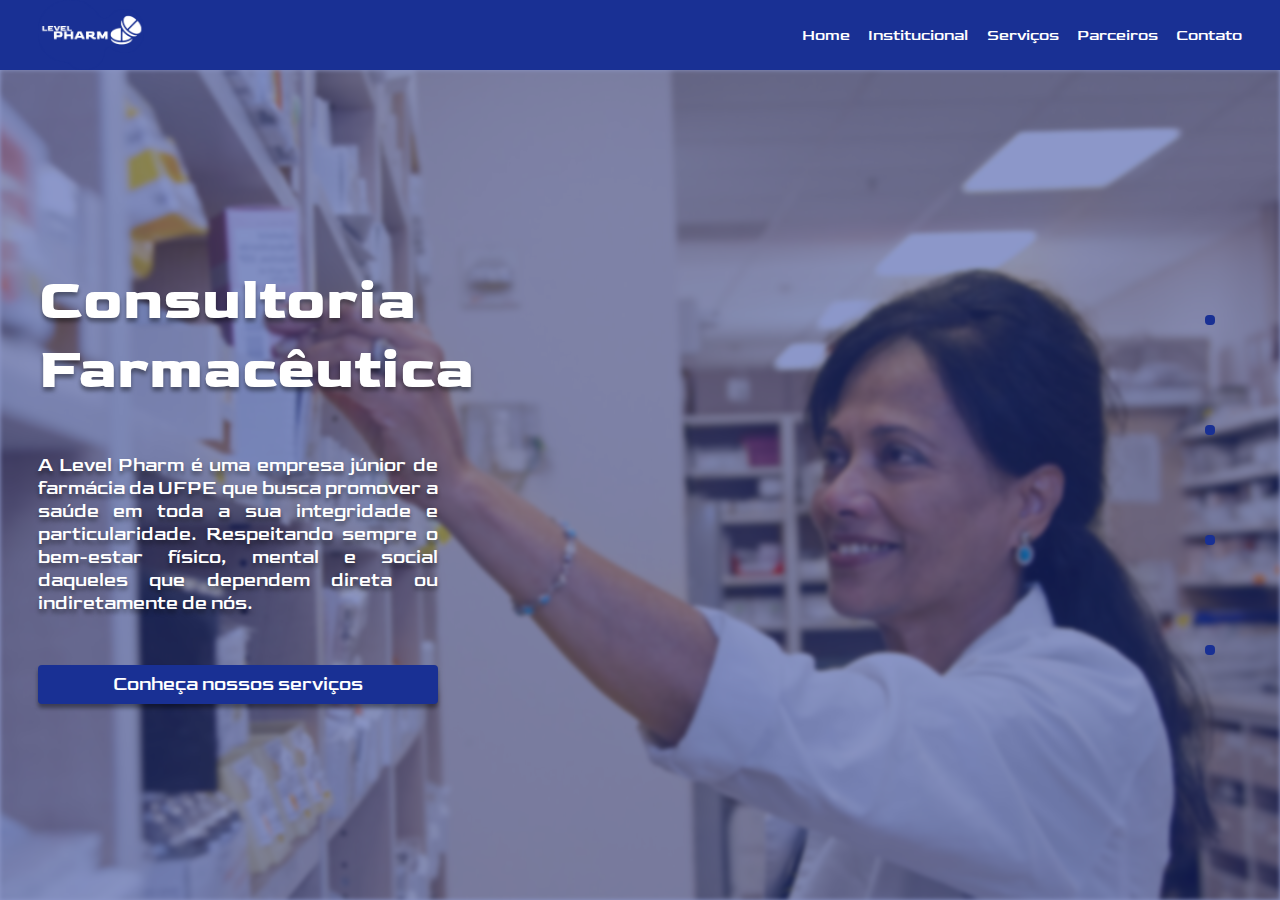
<file: index.html>
<!DOCTYPE html>
<html lang="pt-br">
<head>
  <meta charset="UTF-8">
  <meta name="viewport" content="width=device-width, initial-scale=1.0">
  <title>Level Pharm</title>
  <link rel="shortcut icon" type="image/png" href="./assets/level-pharm.png"/>
  <meta name="theme-color" content="#193094">
  <link rel="stylesheet" href="./css/styles.css">
  <link rel="stylesheet" href="./css/home.css">
  <link rel="stylesheet" href="https://use.fontawesome.com/releases/v5.15.1/css/all.css" integrity="sha384-vp86vTRFVJgpjF9jiIGPEEqYqlDwgyBgEF109VFjmqGmIY/Y4HV4d3Gp2irVfcrp" crossorigin="anonymous">
</head>
<body>

  <header class="header">
    <nav class="header-nav">
      <a href="./index.html"><img class="logo" src="./assets/level-pharm.png" alt="Logo da Level Pharm"></a>
      <details class="nav-details">
        <summary><i class="fas fa-bars"></i></summary>
        <div class="menu-pages">
          <a href="./index.html">Home</a>
          <a href="./institucional.html">Institucional</a>
          <a href="./servicos.html">Serviços</a>
          <a href="./parceiros.html">Parceiros</a>
          <a href="./contato.html">Contato</a>
        </div>
      </details>
      <div class="nav-pages">
        <a href="./index.html">Home</a>
        <a href="./institucional.html">Institucional</a>
        <a href="./servicos.html">Serviços</a>
        <a href="./parceiros.html">Parceiros</a>
        <a href="./contato.html">Contato</a>
      </div>
    </nav>
  </header>
  <div class="fill-header-space"></div>

  <section class="main">
    <div class="bg"></div>
    <div class="bg-overlay"></div>
    <div class="content">
      <div class="content-main">
        <h1>Consultoria Farmacêutica</h1>
        <p>A Level Pharm é uma empresa júnior de farmácia da UFPE que busca promover a saúde em toda a sua integridade e particularidade. Respeitando sempre o bem-estar físico, mental e social daqueles que dependem direta ou indiretamente de nós.</p>
        <a class="button" href="./servicos.html">Conheça nossos serviços</a>
      </div>
      <div class="content-social">
        <i class="fab fa-facebook-square"></i>
        <i class="fab fa-instagram"></i>
        <i class="fab fa-linkedin"></i>
        <i class="fab fa-medium-m"></i>
      </div>
    </div>
  </section>
</body>
</html>
</file>
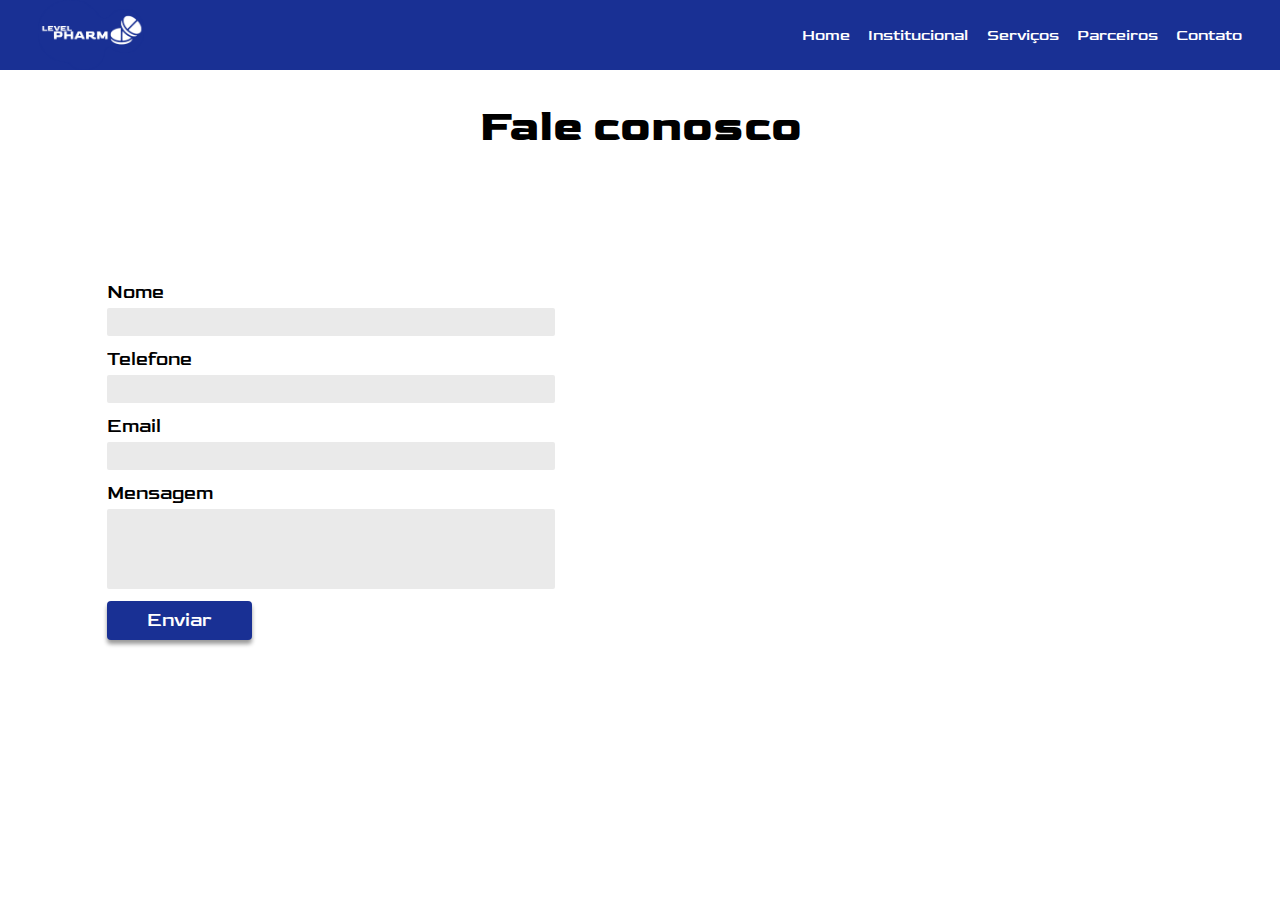
<file: contato.html>
<!DOCTYPE html>
<html lang="pt-br">
<head>
  <meta charset="UTF-8">
  <meta name="viewport" content="width=device-width, initial-scale=1.0">
  <title>Level Pharma</title>
  <link rel="shortcut icon" type="image/png" href="./assets/level-pharm.png"/>
  <meta name="theme-color" content="#193094">
  <link rel="stylesheet" href="./css/styles.css">
  <link rel="stylesheet" href="./css/contato.css">
  <link rel="stylesheet" href="https://use.fontawesome.com/releases/v5.15.1/css/all.css" integrity="sha384-vp86vTRFVJgpjF9jiIGPEEqYqlDwgyBgEF109VFjmqGmIY/Y4HV4d3Gp2irVfcrp" crossorigin="anonymous">
</head>
<body>

  <header class="header">
    <nav class="header-nav">
      <a href="./index.html"><img class="logo" src="./assets/level-pharm.png" alt="Logo da Level Pharm"></a>
      <details class="nav-details">
        <summary><i class="fas fa-bars"></i></summary>
        <div class="menu-pages">
          <a href="./index.html">Home</a>
          <a href="./institucional.html">Institucional</a>
          <a href="./servicos.html">Serviços</a>
          <a href="./parceiros.html">Parceiros</a>
          <a href="./contato.html">Contato</a>
        </div>
      </details>
      <div class="nav-pages">
        <a href="./index.html">Home</a>
        <a href="./institucional.html">Institucional</a>
        <a href="./servicos.html">Serviços</a>
        <a href="./parceiros.html">Parceiros</a>
        <a href="./contato.html">Contato</a>
      </div>
    </nav>
  </header>
  <div class="fill-header-space"></div>

  <div class="container">
    <h2>Fale conosco</h2>
    <form class="form" action="">
      <label for="nome">
        Nome
        <input type="text" name="nome" id="nome">
      </label>
      
      <label for="telefone">
        Telefone
        <input type="text" name="telefone" id="telefone">
      </label>

      <label for="email">
        Email
        <input type="text" name="email" id="email">
      </label>

      <label for="mensagem">
        Mensagem
        <textarea name="mensagem" id="mensagem" cols="30" rows="5"></textarea>
      </label>

      <button class="button submit" type="submit">Enviar</button>
    </form>

    <div class="map-and-media-holder">
      <iframe class="map" src="https://www.google.com/maps/embed?pb=!1m14!1m8!1m3!1d15802.130107954317!2d-34.949001!3d-8.047034000000002!3m2!1i1024!2i768!4f13.1!3m3!1m2!1s0x0%3A0xf1b4cb6c355b7814!2sDCFar%20-%20Departamento%20de%20Ci%C3%AAncias%20Farmac%C3%AAuticas%20-%20UFPE!5e0!3m2!1spt-BR!2sbr!4v1607554014182!5m2!1spt-BR!2sbr" frameborder="0" style="border:0;" allowfullscreen="" aria-hidden="false" tabindex="0"></iframe>
      <div class="social-media">
        <i class="fab fa-facebook-square"></i>
        <i class="fab fa-instagram"></i>
        <i class="fas fa-phone-alt"></i>
        <i class="fas fa-envelope"></i>
      </div>
    </div>
  </div>
  
</body>
</html>
</file>
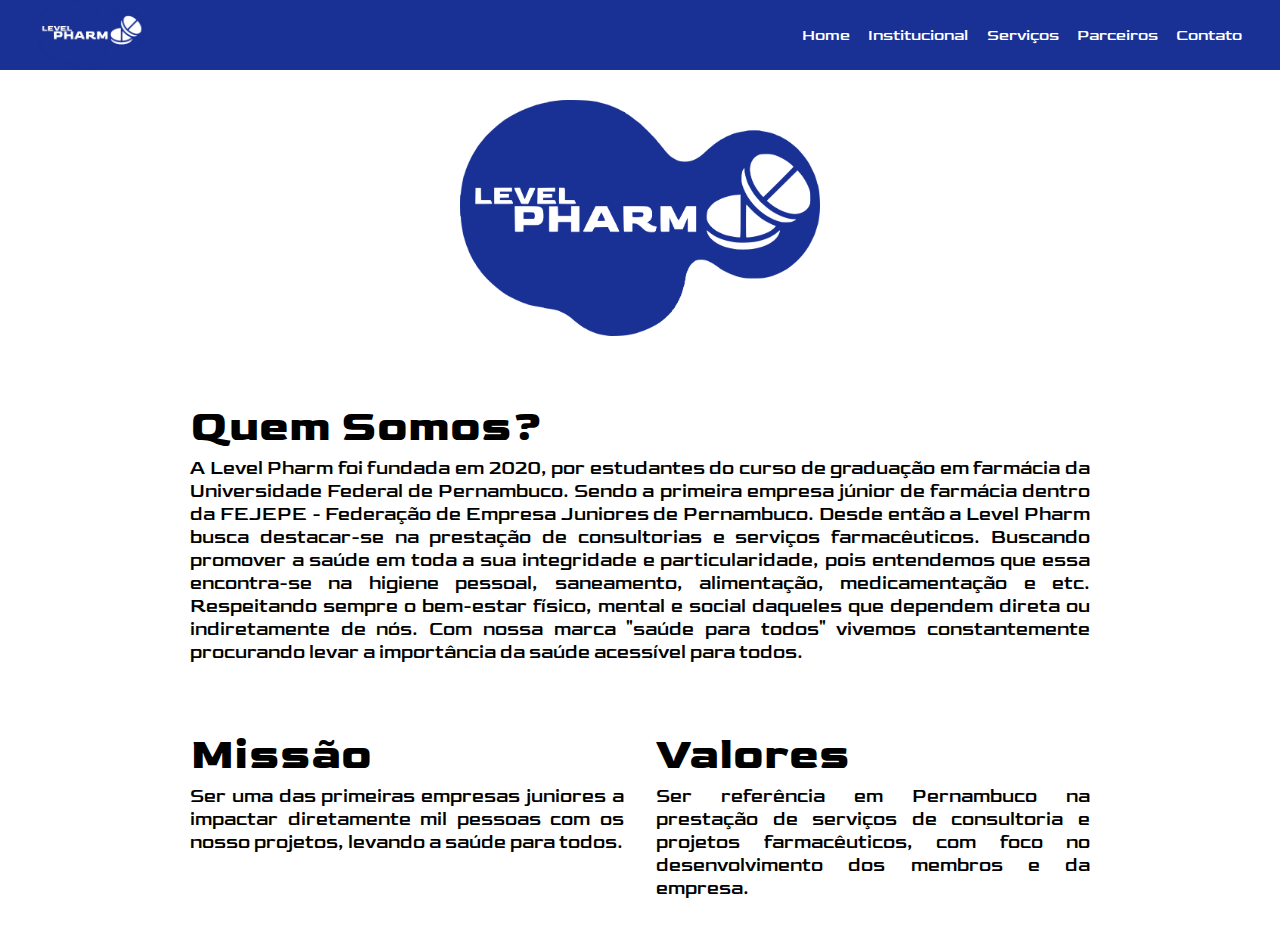
<file: institucional.html>
<!DOCTYPE html>
<html lang="pt-br">
<head>
  <meta charset="UTF-8">
  <meta name="viewport" content="width=device-width, initial-scale=1.0">
  <title>Level Pharm</title>
  <link rel="shortcut icon" type="image/png" href="./assets/level-pharm.png"/>
  <meta name="theme-color" content="#193094">
  <link rel="stylesheet" href="./css/styles.css">
  <link rel="stylesheet" href="./css/institucional.css">
  <link rel="stylesheet" href="https://use.fontawesome.com/releases/v5.15.1/css/all.css" integrity="sha384-vp86vTRFVJgpjF9jiIGPEEqYqlDwgyBgEF109VFjmqGmIY/Y4HV4d3Gp2irVfcrp" crossorigin="anonymous">
</head>
<body>

  <header class="header">
    <nav class="header-nav">
      <a href="./index.html"><img class="logo" src="./assets/level-pharm.png" alt="Logo da Level Pharm"></a>
      <details class="nav-details">
        <summary><i class="fas fa-bars"></i></summary>
        <div class="menu-pages">
          <a href="./index.html">Home</a>
          <a href="./institucional.html">Institucional</a>
          <a href="./servicos.html">Serviços</a>
          <a href="./parceiros.html">Parceiros</a>
          <a href="./contato.html">Contato</a>
        </div>
      </details>
      <div class="nav-pages">
        <a href="./index.html">Home</a>
        <a href="./institucional.html">Institucional</a>
        <a href="./servicos.html">Serviços</a>
        <a href="./parceiros.html">Parceiros</a>
        <a href="./contato.html">Contato</a>
      </div>
    </nav>
  </header>
  <div class="fill-header-space"></div>

  <div class="container">
    <img class="display-logo" src="./assets/level-pharm.png" alt="Logo da Level Pharm">

    <section class="quem-somos">
      <h2>Quem Somos?</h2>
      <p>A Level Pharm foi fundada em 2020, por estudantes do curso de graduação em farmácia da Universidade Federal de Pernambuco. Sendo a primeira empresa júnior de farmácia dentro da FEJEPE - Federação de Empresa Juniores de Pernambuco.

        Desde então a Level Pharm busca destacar-se na prestação de consultorias e serviços farmacêuticos. Buscando promover a saúde em toda a sua integridade e particularidade, pois entendemos que essa encontra-se na higiene pessoal, saneamento, alimentação, medicamentação e etc. Respeitando sempre o bem-estar físico, mental e social daqueles que dependem direta ou indiretamente de nós.
        
        Com nossa marca "saúde para todos" vivemos constantemente procurando levar a importância da saúde acessível para todos.</p>
    </section>

    <section class="Missao">
      <h2>Missão</h2>
      <p>Ser uma das primeiras empresas juniores a impactar diretamente mil pessoas com os nosso projetos, levando a saúde para todos.</p>
    </section>

    <section class="Valores">
      <h2>Valores</h2>
      <p>Ser referência em Pernambuco na prestação de serviços de consultoria e projetos farmacêuticos, com foco no desenvolvimento dos membros e da empresa.</p>
    </section>
  </div>
  
</body>
</html>
</file>
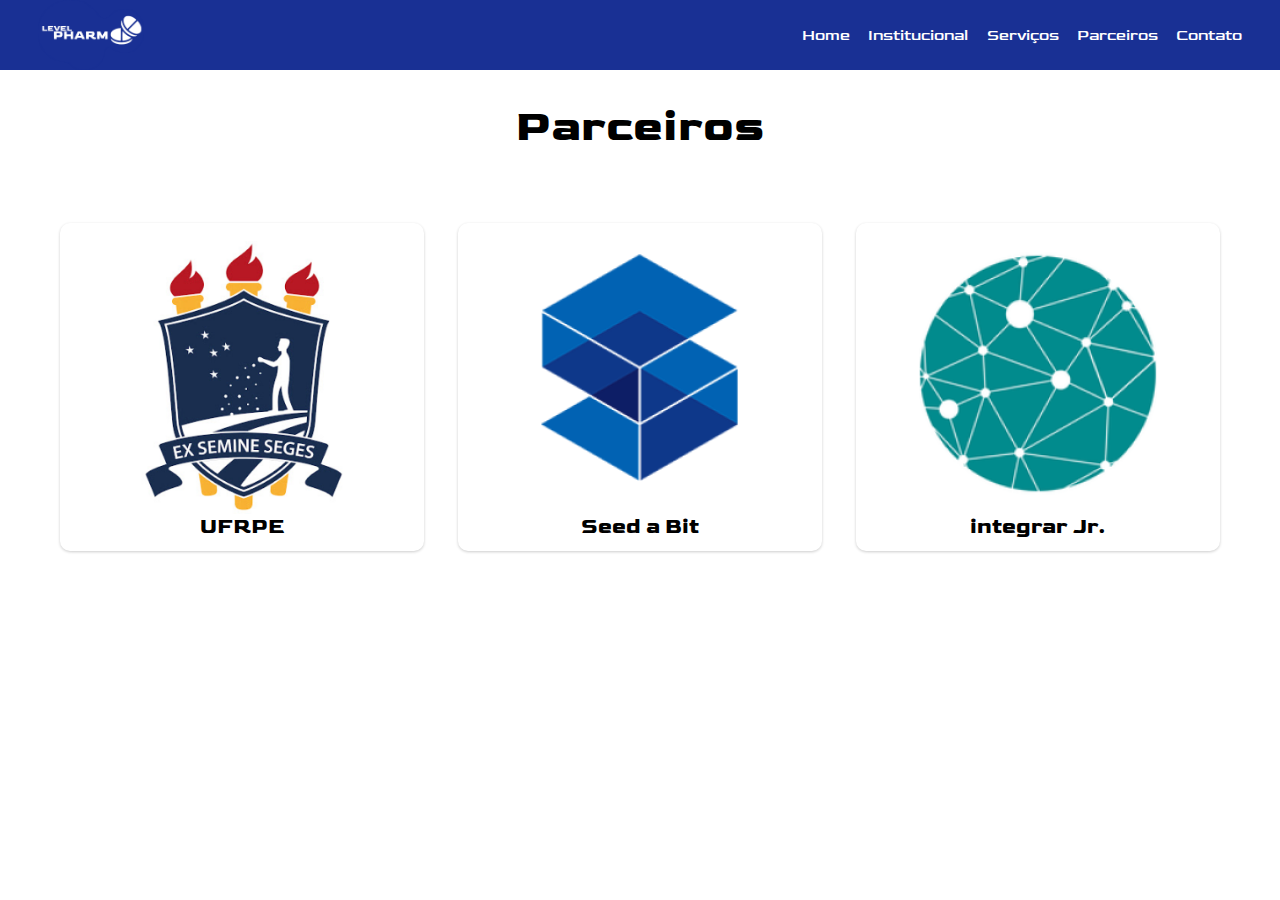
<file: parceiros.html>
<!DOCTYPE html>
<html lang="pt-br">
<head>
  <meta charset="UTF-8">
  <meta name="viewport" content="width=device-width, initial-scale=1.0">
  <title>Level Pharma</title>
  <link rel="shortcut icon" type="image/png" href="./assets/level-pharm.png"/>
  <meta name="theme-color" content="#193094">
  <link rel="stylesheet" href="./css/styles.css">
  <link rel="stylesheet" href="./css/parceiros.css">
  <link rel="stylesheet" href="https://use.fontawesome.com/releases/v5.15.1/css/all.css" integrity="sha384-vp86vTRFVJgpjF9jiIGPEEqYqlDwgyBgEF109VFjmqGmIY/Y4HV4d3Gp2irVfcrp" crossorigin="anonymous">
</head>
<body>

  <header class="header">
    <nav class="header-nav">
      <a href="./index.html"><img class="logo" src="./assets/level-pharm.png" alt="Logo da Level Pharm"></a>
      <details class="nav-details">
        <summary><i class="fas fa-bars"></i></summary>
        <div class="menu-pages">
          <a href="./index.html">Home</a>
          <a href="./institucional.html">Institucional</a>
          <a href="./servicos.html">Serviços</a>
          <a href="./parceiros.html">Parceiros</a>
          <a href="./contato.html">Contato</a>
        </div>
      </details>
      <div class="nav-pages">
        <a href="./index.html">Home</a>
        <a href="./institucional.html">Institucional</a>
        <a href="./servicos.html">Serviços</a>
        <a href="./parceiros.html">Parceiros</a>
        <a href="./contato.html">Contato</a>
      </div>
    </nav>
  </header>
  <div class="fill-header-space"></div>

  <section class="container">
    <h2>Parceiros</h2>

    <div class="flex-container">
      <div class="card">
        <img src="./assets/logo_ufrpe.png" alt="Logo da UFRPE">
        <h3>UFRPE</h3>
      </div>

      <div class="card">
        <img src="./assets/logo_seed_a_bit.png" alt="Logo da Seed a Bit">
        <h3>Seed a Bit</h3>
      </div>

      <div class="card">
        <img src="./assets/logo_integrar_jr.png" alt="Logo da integrar Jr.">
        <h3>integrar Jr.</h3>
      </div>
    </div>
  </section>

</body>
</html>
</file>
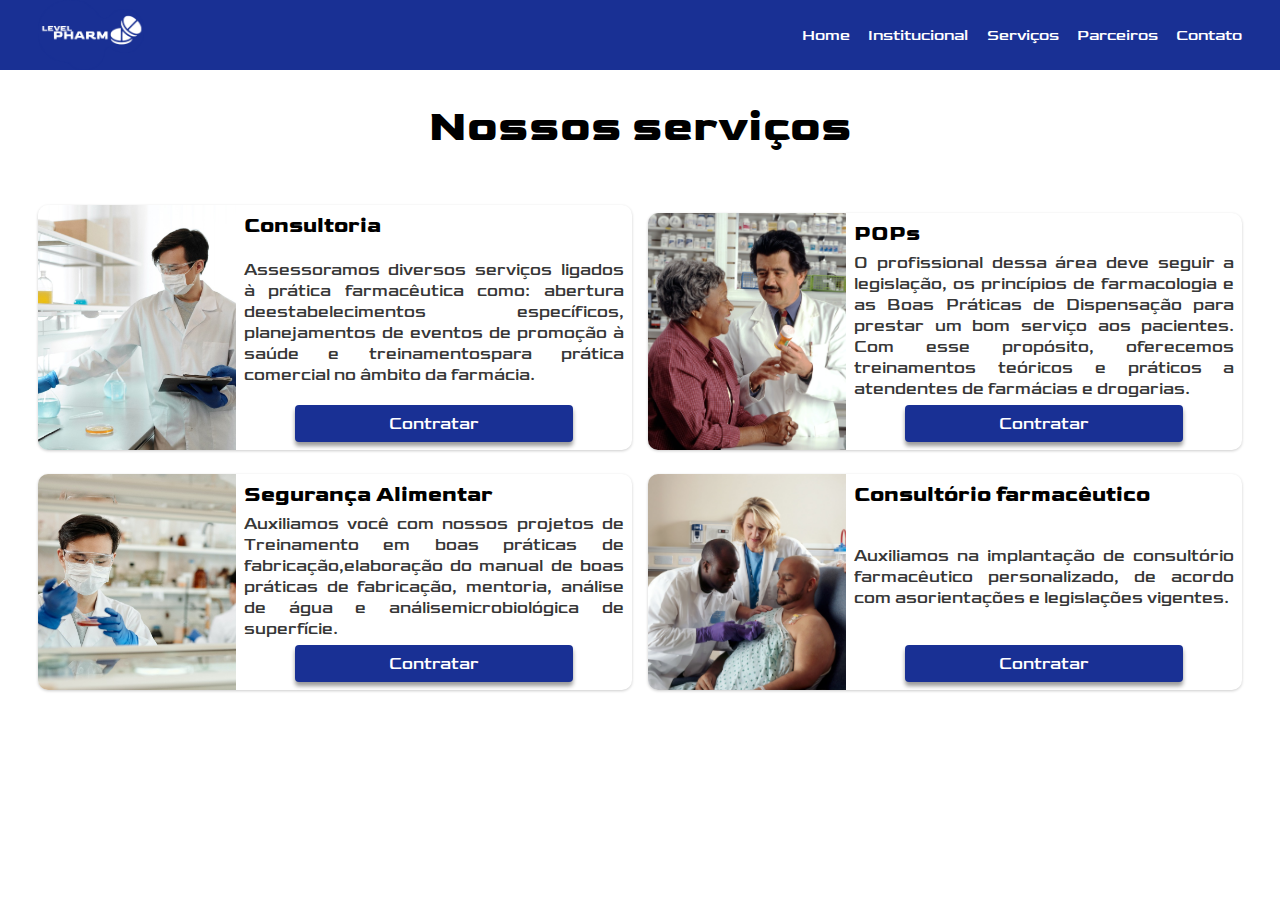
<file: servicos.html>
<!DOCTYPE html>
<html lang="pt-br">
<head>
  <meta charset="UTF-8">
  <meta name="viewport" content="width=device-width, initial-scale=1.0">
  <title>Level Pharma</title>
  <link rel="shortcut icon" type="image/png" href="./assets/level-pharm.png"/>
  <meta name="theme-color" content="#193094">
  <link rel="stylesheet" href="./css/styles.css">
  <link rel="stylesheet" href="./css/servicos.css">
  <link rel="stylesheet" href="https://use.fontawesome.com/releases/v5.15.1/css/all.css" integrity="sha384-vp86vTRFVJgpjF9jiIGPEEqYqlDwgyBgEF109VFjmqGmIY/Y4HV4d3Gp2irVfcrp" crossorigin="anonymous">
</head>
<body>

  <header class="header">
    <nav class="header-nav">
      <a href="./index.html"><img class="logo" src="./assets/level-pharm.png" alt="Logo da Level Pharm"></a>
      <details class="nav-details">
        <summary><i class="fas fa-bars"></i></summary>
        <div class="menu-pages">
          <a href="./index.html">Home</a>
          <a href="./institucional.html">Institucional</a>
          <a href="./servicos.html">Serviços</a>
          <a href="./parceiros.html">Parceiros</a>
          <a href="./contato.html">Contato</a>
        </div>
      </details>
      <div class="nav-pages">
        <a href="./index.html">Home</a>
        <a href="./institucional.html">Institucional</a>
        <a href="./servicos.html">Serviços</a>
        <a href="./parceiros.html">Parceiros</a>
        <a href="./contato.html">Contato</a>
      </div>
    </nav>
  </header>
  <div class="fill-header-space"></div>

  <section class="container">
    <h2>Nossos serviços</h2>

    <div class="card-servico">
      <img src="./assets/servico_1.jpeg" alt="Imagem de serviço de Consultoria">
      <div class="content">
        <h3>Consultoria</h3>
        <p>Assessoramos diversos serviços ligados à prática farmacêutica como: abertura deestabelecimentos específicos, planejamentos de eventos de promoção à saúde e treinamentospara prática comercial no âmbito da farmácia.</p>
        <a class="button" href="./contato.html">Contratar</a>
      </div>
    </div>

    <div class="card-servico">
      <img src="./assets/servico_2.jpeg" alt="Imagem de serviço de POPs">
      <div class="content">
        <h3>POPs</h3>
        <p>O profissional dessa área deve seguir a legislação, os princípios de farmacologia e as Boas Práticas de Dispensação para prestar um bom serviço aos pacientes. Com esse propósito, oferecemos treinamentos teóricos e práticos a atendentes de farmácias e drogarias.</p>
        <a class="button" href="./contato.html">Contratar</a>
      </div>
    </div>

    <div class="card-servico">
      <img src="./assets/servico_3.jpeg" alt="Imagem de serviço de Segurança Alimentar">
      <div class="content">
        <h3>Segurança Alimentar</h3>
        <p>Auxiliamos você com nossos projetos de Treinamento em boas práticas de fabricação,elaboração do manual de boas práticas de fabricação, mentoria, análise de água e análisemicrobiológica de superfície.</p>
        <a class="button" href="./contato.html">Contratar</a>
      </div>
    </div>

    <div class="card-servico">
      <img src="./assets/servico_4.jpeg" alt="Imagem de serviço de Consultório farmacêutico">
      <div class="content">
        <h3>Consultório farmacêutico</h3>
        <p>Auxiliamos na implantação de consultório farmacêutico personalizado, de acordo com asorientações e legislações vigentes.</p>
        <a class="button" href="./contato.html">Contratar</a>
      </div>
    </div>
  </section>
  
</body>
</html>
</file>
<file: css/styles.css>
@import url('https://fonts.googleapis.com/css2?family=Goldman:wght@400;700&display=swap');

:root {
  --primary-color: 25, 48, 148;
  --secondary-color: 255, 255, 255;
  --black: 0, 0, 0;
  --white: 255, 255, 255;
  --gray: 234, 234, 234;
}

* {
  box-sizing: border-box;
  font-family: 'Goldman', cursive;
  font-weight: 400;
  margin: 0;
  padding: 0;
}

h1, h2, h3, h4, h5, h6 {
  font-weight: 700;
}

.header {
  background-color: rgb(var(--primary-color));
  min-height: 70px;
  padding: 0 calc(12px + 2vw);
  position: fixed;
  top: 0;
  width: 100%;
  z-index: 10;
}

.header-nav {
  align-items: center;
  color: rgb(var(--white));
  display: flex;
  flex-direction: row;
  min-height: 70px;
  justify-content: space-between;
}

.header-nav > a {
  height: 70px;
}

.logo {
  height: 100%;
}

.nav-details {
  padding: 20px 0;
  text-align: right;
}

.nav-details summary {
  list-style-type: none;
}

.nav-details summary::-webkit-details-marker {
  display: none;
}

.nav-details i {
  font-size: 22px;
}

.nav-details a {
  color: inherit;
  text-decoration: none;
  margin-top: 8px;
}

.menu-pages {
  display: flex;
  flex-direction: column;
}

.nav-pages {
  display: none;
}

.nav-pages a {
  color: inherit;
  text-decoration: none;
}

.nav-pages a:nth-of-type(n+2) {
  margin-left: calc(8px + .5vw);
}

@media (min-width: 700px) {
  .nav-details {
    display: none;
  }

  .nav-pages {
    display: block;
  }
}

.fill-header-space {
  height: 70px;
  width: 100%;
}

.button {
  background-color: rgb(var(--primary-color));
  border: none;
  border-radius: 4px;
  box-shadow: 0 4px 4px rgba(var(--black), .4);
  color: rgb(var(--white));
  display: block;
  padding: 8px;
  text-align: center;
  text-decoration: none;
}
</file>
<file: css/home.css>
.main {
  min-height: calc(100vh - 70px);
  position: relative;
}

.bg {
  background-image: url("../assets/national-cancer-institute-byGTytEGjBo-unsplash 1.png");
  background-size: cover;
  background-position: 70%;
  filter: blur(2px);
  height: 100%;
  position: absolute;
  width: 100%;
}

.bg-overlay {
  background-color: rgba(var(--primary-color), .5);
  height: 100%;
  position: absolute;
  width: 100%;
}

.content {
  display: grid;
  grid-template-columns: 1fr;
  grid-template-rows: 1fr 40px;
  min-height: calc(100vh - 70px);
  padding: calc(12px + 2vw);
  position: absolute;
  width: 100%;
}

.content-main {
  color: rgb(var(--white));
  display: flex;
  flex-direction: column;
  justify-content: center;
}

.content-main h1 {
  font-size: calc(2em + 2vw);
  max-width: 400px;
}

.content-main p {
  margin: 50px 0;
  text-align: justify;
}

.content-main h1,
.content-main p {
  text-shadow: 0 4px 4px rgba(var(--black), .4);
}

.content-main p,
.content-main a {
  font-size: calc(1em + .2vw);
  max-width: 400px;
}

.content-social {
  align-items: center;
  display: flex;
  flex-direction: row;
  justify-content: space-between;
}

.content-social i {
  background-color: rgb(var(--primary-color));
  border-radius: 4px;
  color: rgb(var(--white));
  font-size: 30px;
  padding: 5px;
}

.content-social i:hover {
  color: rgba(var(--white), .5);
  cursor: pointer;
}

@media (min-width: 700px) {
  .content {
    grid-template-columns: 1fr calc(40px + 2vw);
    grid-template-rows: 1fr;
  }

  .content-social {
    flex-direction: column;
    padding: 23vh 0;
  }

  .content-social i {
    font-size: calc(30px + .5vw);
  }
}
</file>
<file: css/contato.css>
.container {
  align-items: center;
  display: grid;
  gap: 32px;
  grid-template-columns: 1fr;
  justify-content: center;
  padding: calc(12px + 2vh) calc(12px + 2vw);
}

.container h2 {
  font-size: calc(2em + 1vw);
}

@media (min-width: 1000px) {
  .container {
    gap: 128px calc(16px + 12vw);
    grid-template-columns: repeat(2, clamp(400px, 35vw, 500px));
  }

  .container h2 {
    grid-column: 1 / span 2;
    text-align: center;
  }
}

.form {
  align-self: center;
  display: flex;
  flex-direction: column;
}

@media (min-width: 1000px) {
  .form {
    grid-column: 1 / span 1;
  }
}

.form label {
  display: flex;
  flex-direction: column;
  font-size: calc(1em + 0.2vw);
  margin-bottom: 12px;
}

.form input {
  background-color: rgb(var(--gray));
  border: none;
  border-radius: 2px;
  height: 28px;
  margin-top: 4px;
  width: 100%;
}

.form textarea {
  background-color: rgb(var(--gray));
  border: none;
  border-radius: 2px;
  margin-top: 4px;
  resize: none;
  width: 100%;
}

.form .submit {
  font-size: calc(1em + 0.2vw);
  width: calc(100px + 10%);
}

@media (min-width: 1000px) {
  .map-and-media-holder {
    grid-column: 2 / span 1;
  }
}

.map {
  height: calc(200px + 2vw);
  margin-bottom: 24px;
  width: 100%;
}

.social-media {
  align-items: center;
  display: flex;
  flex-direction: row;
  justify-content: space-between;
}

.social-media i {
  font-size: 40px;
}

.social-media > i:hover {
  color: rgba(var(--black), .5);
  cursor: pointer;
}
</file>
<file: css/institucional.css>
.container {
  display: grid;
  grid-template-columns: 1fr;
  justify-content: center;
  padding: calc(12px + 2vh) calc(12px + 2vw);
}

.display-logo {
  align-self: center;
  justify-self: center;
  max-width: 360px;
  text-align: center;
  width: 70%;
}

section {
  justify-self: center;
  margin-top: 32px;
}

section h2 {
  font-size: calc(2em + 1vw);
  margin-bottom: 4px;
}

section p {
  font-size: calc(1em + .2vw);
  max-width: 900px;
  text-align: justify;
}

@media (min-width: 1000px) {
  .container {
    grid-template-columns: 450px 450px;
  }

  .display-logo {
    grid-column: 1 / span 2;
    margin-bottom: 32px;
  }

  .quem-somos {
    grid-column: 1 / span 2;
    margin-bottom: 32px;
  }

  section:nth-of-type(2) {
    padding-right: 16px;
  }

  section:nth-of-type(3) {
    padding-left: 16px;
  }
}
</file>
<file: css/parceiros.css>
.container {
  padding: calc(12px + 2vh) calc(12px + 2vw);
}

.container h2 {
  font-size: calc(2em + 1vw);
  margin-bottom: calc(12px + 1vh);
}

@media (min-width: 1000px) {
  .container h2 {
    margin-bottom: calc(12px + 5vh);
    text-align: center;
  }
}

.flex-container {
  display: flex;
  flex-direction: row;
  flex-wrap: wrap;
  justify-content: center;
}

.card {
  align-items: center;
  border-radius: 10px;
  box-shadow: 0 1px 3px rgba(var(--black), .2);
  display: flex;
  flex-direction: column;
  justify-content: space-between;
  margin: calc(4px + 1vh) calc(4px + 1vw);
  padding: 12px;
  text-align: center;
  width: calc(300px + 5vw);
}

.card img {
  width: 70%;
}

.card:nth-of-type(2) img {
  margin-top: 8px;
}

.card h3 {
  font-size: calc(1.17em + .2vw);
}
</file>
<file: css/servicos.css>
.container {
  display: grid;
  gap: 16px;
  grid-template-columns: 1fr;
  padding: calc(12px + 2vh) calc(12px + 2vw);
}

.container > h2 {
  font-size: calc(2em + 1vw);
}

.card-servico {
  border-radius: 10px;
  box-shadow: 0 1px 3px rgba(var(--black), .2);
  display: grid;
  grid-template-columns: 1fr;
  justify-self: center;
  width: 100%;
}

.card-servico:nth-of-type(n + 2) {
  margin-top: 8px;
}

.card-servico img {
  border-radius: 10px 10px 0 0;
  height: 140px;
  object-fit: cover;
  width: 100%;
}

@media (min-width: 600px) {
  .container {
    grid-template-columns: minmax(500px, 800px);
    justify-content: center;
  }

  .card-servico {
    grid-template-columns: 1fr 2fr;
  }

  .card-servico img {
    border-radius: 10px 0 0 10px;
    height: 100%;
  }
}

@media (min-width: 1000px) {
  .container {
    grid-template-columns: repeat(2, minmax(400px, 800px));
  }

  .container h2 {
    grid-column: 1 / span 2;
    margin-bottom: 4vh;
    text-align: center;
  }
}

.content {
  display: flex;
  flex-direction: column;
  justify-content: space-between;
  padding: 8px;
}

.content h3 {
  font-size: calc(1.17em + .2vw);
}

.content p {
  color: rgba(var(--black), .8);
  text-align: justify;
}

.content .button {
  align-self: center;
  width: calc(150px + 10vw);
}

.content p,
.content .button {
  font-size: calc(1em + .1vw);
  margin-top: 6px;
}
</file>
